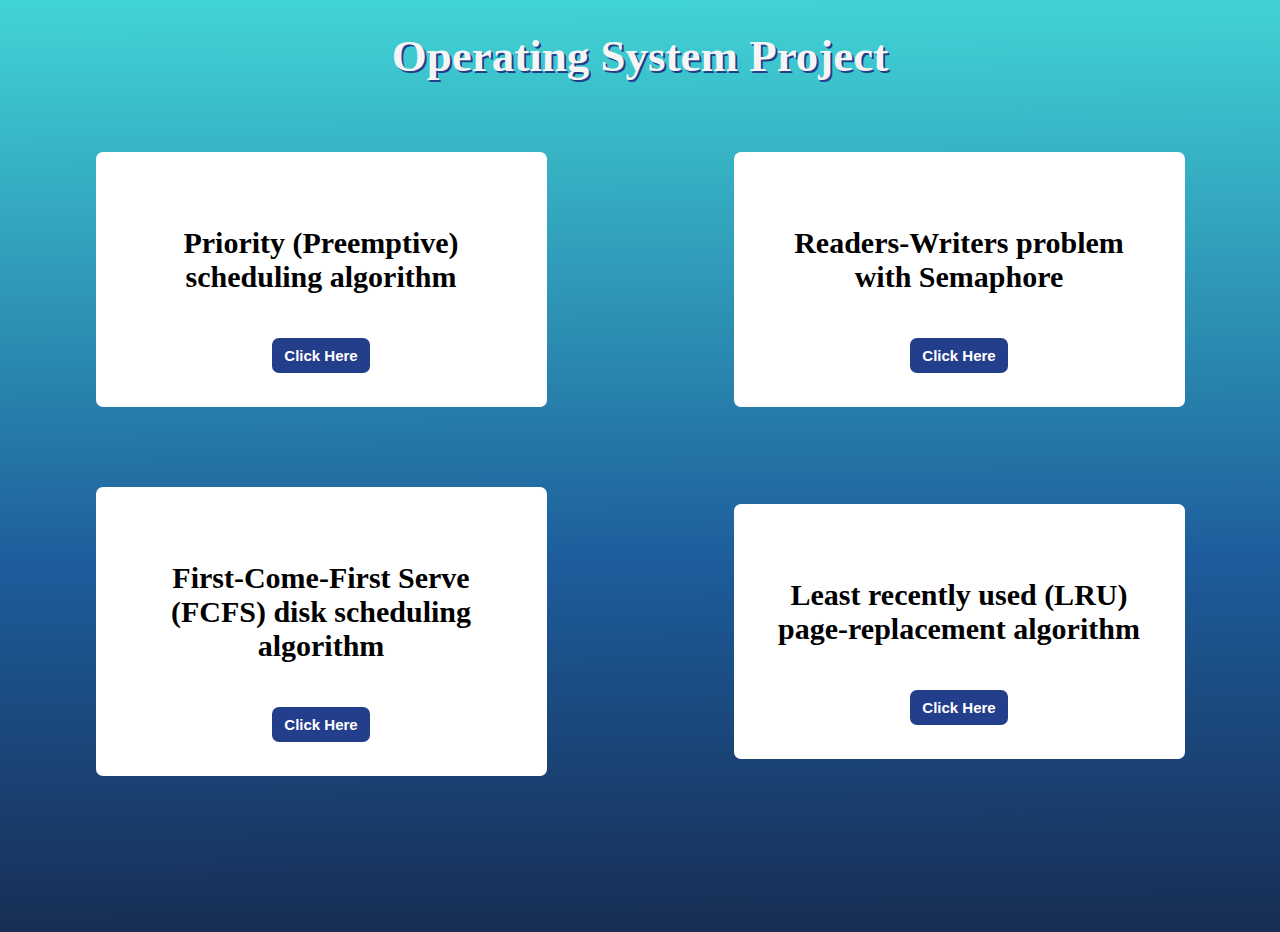
<file: index.html>
<!DOCTYPE html>
<html lang="en">

<head>
    <meta charset="UTF-8">
    <meta name="viewport" content="width=device-width, initial-scale=1.0">
    <title>OPERATING SYSTEM PROJECT</title>
</head>
<style>
    /* *{
        margin: 0;
        padding: 0;
    } */
    body {
        background-color: rgb(223, 223, 223);
        margin: 2px;
        border-radius: 2px;
        border: black;
        background: linear-gradient(-0.38deg,
                #172d53,
                rgba(1, 72, 143, 0.89) 39.57%,
                rgba(12, 201, 201, 0.78));
        min-height: 100vh;
    }

    .class1 {
        justify-content: center;
        text-align: center;

    }

    .project {
        background-color: white;
        width: 371px;
        height: Here0px;
        border-radius: 7px;
        padding: 34px 40px;
        margin: 40px;
        font-size: 30px;
    }
    h5{
        font-size: 15px;
    }
    h1{
        font-size: 45px;
        color: whitesmoke;
        text-shadow: 2px 2px #233e8b;
    }

    .btn {
        border-radius: 7px;
        border: none;
        background-color: #233e8b;
        color: white;
        padding: 9px 12px;
        font-size: 15px;
        font-weight: bold;
    }

    .btn:hover {
        background-color: #fbfcfd;
        color: rgb(0, 0, 0);
        border: 1px solid black;
        cursor: pointer;
    }

    .container {
        display: grid;
        grid-template-columns: 1fr 1fr;
        place-items: center;
    }
</style>

<body>
    <div class="class1">
        <h1>Operating System Project</h1>
        <div class="container">
            <div class="project" >
                
                <h4>Priority (Preemptive) scheduling algorithm</h4>
                <a href="/Priority (Preemptive) Scheduling/index.html">
                    <button class="btn">Click Here</button></a>
            </div>
            <div class="project">
                
                <h4>Readers-Writers problem with Semaphore</h4>
                <a href="/Readers-Writers with Semaphore/index.html">
                    <button class="btn">Click Here</button></a>
            </div>
            <div class="project">
                
                <h4>First-Come-First Serve (FCFS) disk scheduling algorithm</h4>
                <a href="/FCFS Disk Scheduling/index.html">
                    <button class="btn">Click Here</button></a>
            </div>
            <div class="project">
                
                <h4>Least recently used (LRU) page-replacement algorithm</h4>
                <a href="/LRU Page Replacement/index.html">
                    <button class="btn">Click Here</button></a>
            </div>

        </div>
    </div>
</body>

</html>
</file>
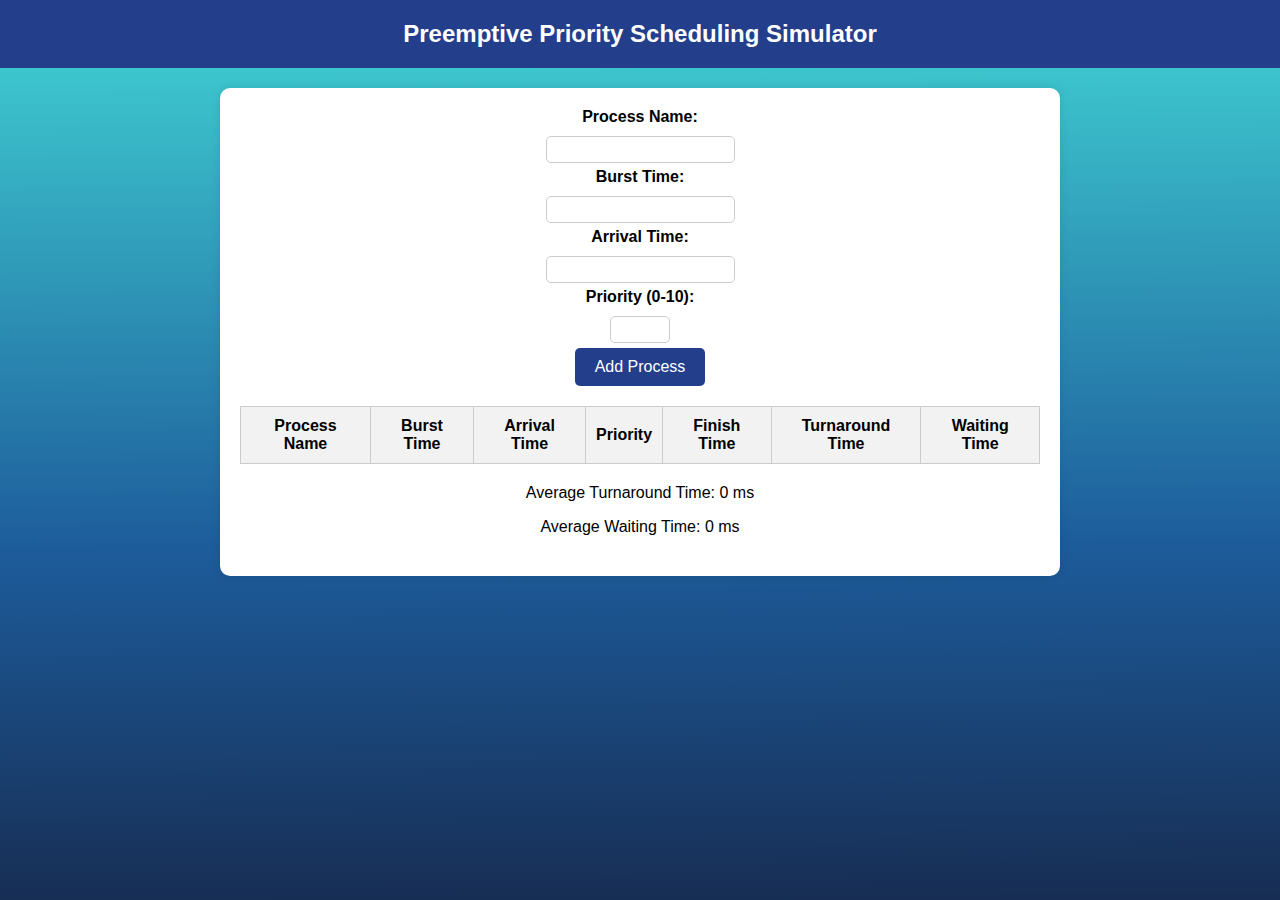
<file: Algorithm-1/index.html>
<!DOCTYPE html>
<html lang="en">

<head>
    <metahttp://127.0.0.1:3002/Algorithm-1/index.html charset="UTF-8">
    <meta name="viewport" content="width=device-width, initial-scale=1.0">
    <title>Priority Scheduling Simulator</title>
    <style>
        /* CSS styles */
        body {
            font-family: Arial, sans-serif;
            margin: 0;
            padding: 0;
            background-color: #f0f0f0;
            background: linear-gradient(-0.38deg,
                #172d53,
                rgba(1, 72, 143, 0.89) 39.57%,
                rgba(12, 201, 201, 0.78));
        min-height: 100vh;
        }

        header {
            background-color: #233e8b;
            color: white;
            text-align: center;
            padding: 20px 0;
        }

        nav h1 {
            margin: 0;
            font-size: 24px;
        }

        .container {
            max-width: 800px;
            margin: 20px auto;
            padding: 20px;
            background-color: #fff;
            border-radius: 10px;
            box-shadow: 0 0 10px rgba(0, 0, 0, 0.1);
        }

        form {
            text-align: center;
            margin-bottom: 20px;
        }

        form label {
            font-weight: bold;
            display: block;
            margin-bottom: 5px;
        }

        form input {
            margin: 5px;
            padding: 5px;
            border-radius: 5px;
            border: 1px solid #ccc;
        }

        form button {
            padding: 10px 20px;
            font-size: 16px;
            cursor: pointer;
            background-color: #233e8b;
            color: #fff;
            border: none;
            border-radius: 5px;
        }

        form button:hover {
            background-color: #001d4a;
        }

        table {
            width: 100%;
            border-collapse: collapse;
            margin-bottom: 20px;
        }

        th,
        td {
            padding: 10px;
            border: 1px solid #ccc;
            text-align: center;
        }

        th {
            background-color: #f2f2f2;
        }

        #statistics {
            text-align: center;
            margin-bottom: 20px;
        }

        #gantt-chart {
            max-width: 60%;
            margin: 20px auto;
            text-align: center;
            display: flex;
            justify-content: center;
            align-items: center;
            flex-direction: row;
            margin: auto;

        }

        .gantt-block-inner {
            height: 20px;
            text-align: center;
            line-height: 20px;
            border: 1px solid #000;
            padding: 2px 5px 2px 5px;
            background-color: #233e8b;
            color: #fff;
            font-weight: bold;
        }

        .gantt-block-time {
            display: flex;
            justify-content: flex-end;
        }

        .gantt-block-time-first {
            display: flex;
            justify-content: space-between;
        }
    </style>
</head>

<body>
    <header>
        <nav>
            <h1>Preemptive Priority Scheduling Simulator</h1>
        </nav>
    </header>

    <div class="container">
        <form id="process-form">
            <label for="process-name">Process Name:</label>
            <input type="text" id="process-name" required />

            <label for="burst-time">Burst Time:</label>
            <input type="number" id="burst-time" required />

            <label for="arrival-time">Arrival Time:</label>
            <input type="number" id="arrival-time" required />

            <label for="priority">Priority (0-10):</label>
            <input type="number" id="priority" min="0" max="10" required />

            <br>
            <button type="submit">Add Process</button>
            <br>
        </form>
<!-- <a href="index.html">
        <button> simulate </button>
    </a> -->

     <!-- <a href="index.html">
     <button>click me</button></a>
    </div> -->

        <table id="process-table">
            <thead>
                <tr>
                    <th>Process Name</th>
                    <th>Burst Time</th>
                    <th>Arrival Time</th>
                    <th>Priority</th>
                    <th>Finish Time</th>
                    <th>Turnaround Time</th>
                    <th>Waiting Time</th>
                </tr>
            </thead>
            <tbody>
                <!-- Process rows will be dynamically added here -->
            </tbody>
        </table>

        <div id="statistics">
            <p>Average Turnaround Time: <span id="avg-turnaround-time">0</span> ms</p>
            <p>Average Waiting Time: <span id="avg-waiting-time">0</span> ms</p>
        </div>

        <div id="gantt-chart">
            <!-- Gantt chart will be dynamically generated here -->
        </div>
    </div>

    <script src="./priority.js"></script>
</body>

</html>
</file>
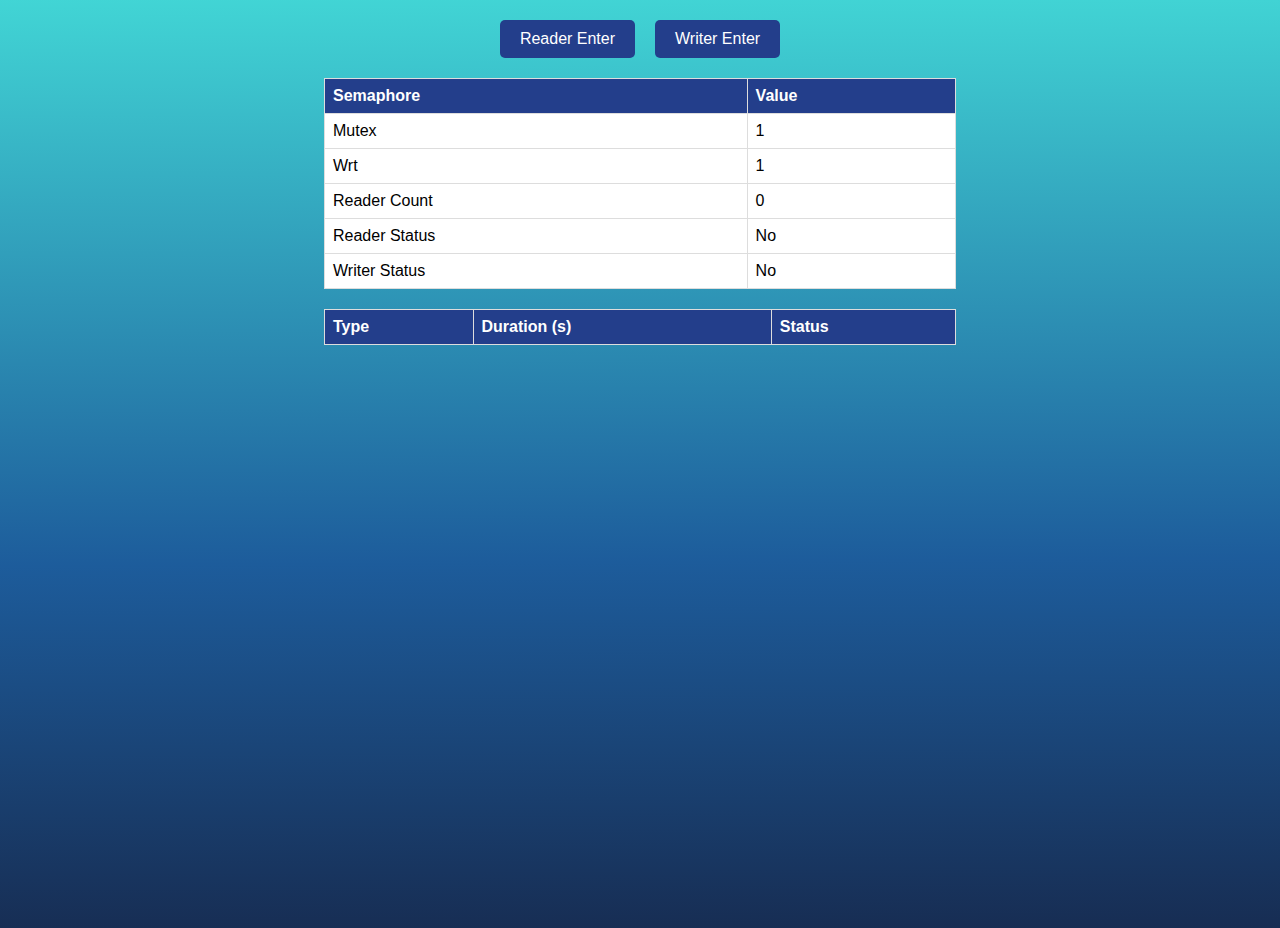
<file: Algorithm-2/index.html>
<!DOCTYPE html>
<html lang="en">
<head>
  <meta charset="UTF-8" />
  <meta name="viewport" content="width=device-width, initial-scale=1.0" />
  <title>Readers and Writers Problem</title>
  <link rel="stylesheet" type="text/css" href="styles.css">
</head>

<body>
  <div class="container">
    <button class="reader" onclick="startOperation('reader')">Reader Enter</button>
    <button class="writer" onclick="startOperation('writer')">Writer Enter</button>
  </div>
  <table id="output">
    <tr>
      <th>Semaphore</th>
      <th>Value</th>
    </tr>
    <tr>
      <td>Mutex</td>
      <td id="mutexValue">1</td>
    </tr>
    <tr>
      <td>Wrt</td>
      <td id="wrtValue">1</td>
    </tr>
    <tr>
      <td>Reader Count</td>
      <td id="readerCount">0</td>
    </tr>
    <tr>
      <td>Reader Status</td>
      <td id="readerStatus">No</td>
    </tr>
    <tr>
      <td>Writer Status</td>
      <td id="writerStatus">No</td>
    </tr>
  </table>
  <table id="operationOutput">
    <tr>
      <th>Type</th>
      <th>Duration (s)</th>
      <th>Status</th>
    </tr>
  </table>
  <script src="script.js"></script>
</body>
</html>
</file>
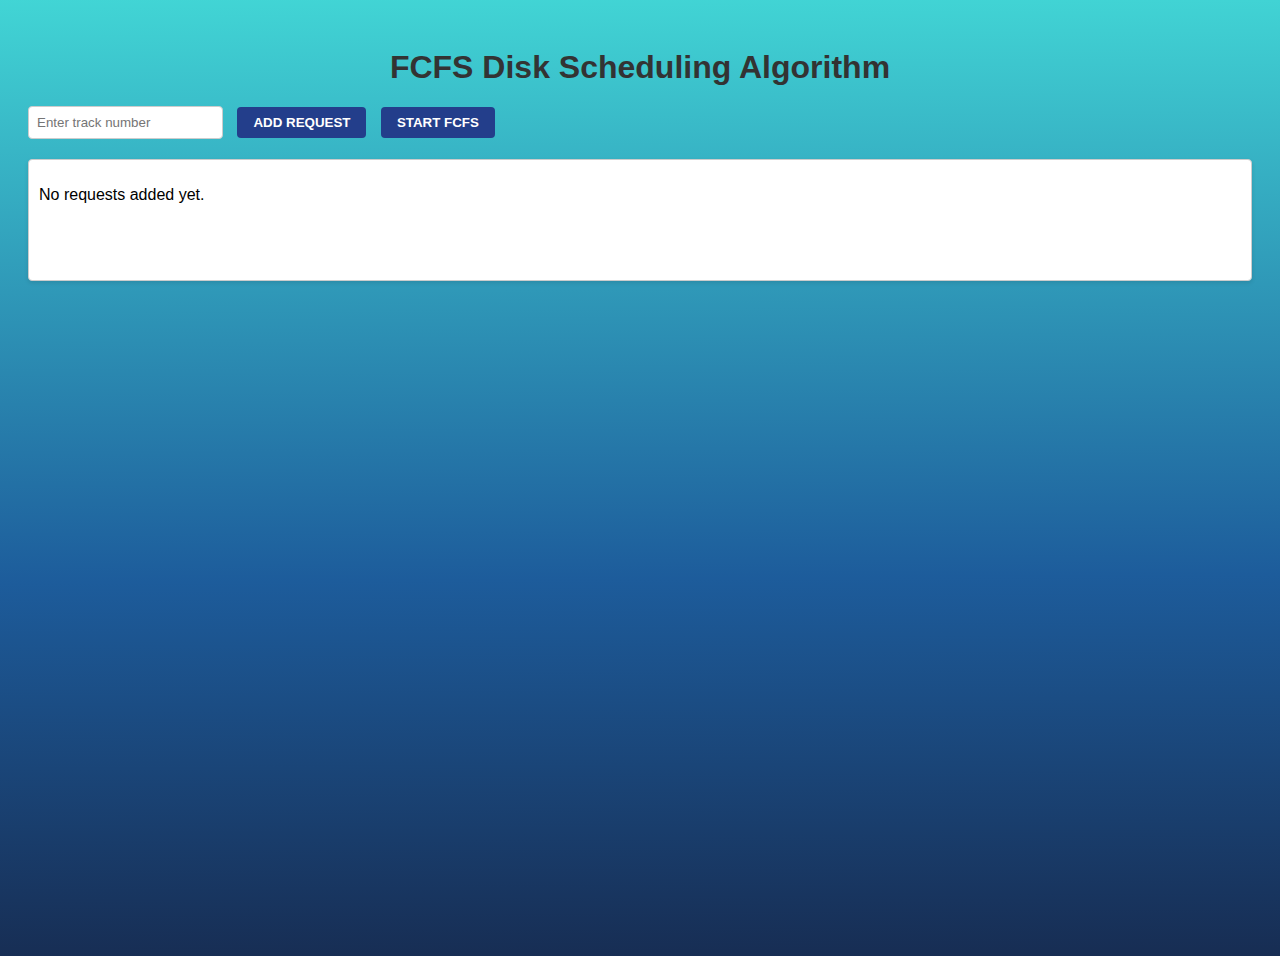
<file: Algorithm-3/index.html>
<!DOCTYPE html>
<html lang="en">
<head>
<meta charset="UTF-8">
<meta name="viewport" content="width=device-width, initial-scale=1.0">
<title>FCFS Disk Scheduling</title>
<style>
    body {
        font-family: Arial, sans-serif;
        padding: 20px;
        background-color: #f8f8f8;
        background: linear-gradient(-0.38deg,
                #172d53,
                rgba(1, 72, 143, 0.89) 39.57%,
                rgba(12, 201, 201, 0.78));
        min-height: 100vh;
    }
    h1 {
        color: #333;
        text-align: center;
        margin-bottom: 20px;
    }
    button {
        padding: 8px 16px;
        margin-right: 10px;
        cursor: pointer;
        background-color: #233e8b;
        color: white;
        border: none;
        border-radius: 4px;
        text-transform: uppercase;
        font-weight: bold;
    }
    button:hover {
        background-color: #022b56;
    }
    #output {
        margin-top: 20px;
        border: 1px solid #ccc;
        padding: 10px;
        min-height: 100px;
        background-color: #fff;
        border-radius: 4px;
        box-shadow: 0 2px 4px rgba(0, 0, 0, 0.1);
    }
    input[type="text"] {
        padding: 8px;
        border: 1px solid #ccc;
        border-radius: 4px;
        margin-right: 10px;
    }
    input[type="text"]:focus {
        outline: none;
        border-color: #233e8b;
    }
</style>
</head>
<body>
<h1>FCFS Disk Scheduling Algorithm</h1>
<div>
    <input type="text" id="trackInput" placeholder="Enter track number">
    <button onclick="addRequest()">Add Request</button>
    <button onclick="startFCFS()">Start FCFS</button>
</div>
<div id="output">
    <p>No requests added yet.</p>
</div>

<script>
    let requests = [];
    let currentTrack =0;

    function addRequest() {
        debugger
        let trackInput = document.getElementById("trackInput");
        let track = trackInput.value.trim();
        if (track !== "") {
            track = parseInt(track);
            if (!isNaN(track)) {
                requests.push(track);
                updateOutput();
                trackInput.value = "";
            } else {
                alert("Invalid track number. Please enter a valid number.");
            }
        }
    }

    function startFCFS() {
        if (requests.length === 0) {
            alert("No requests added yet.");
            return;
        }

        let output = document.getElementById("output");
        output.innerHTML = "<p>Moving disk arm...</p>";

            let movements = [];
            let totalMovements = 0;
            for (let i = 0; i < requests.length; i++) {
                movements.push(Math.abs(currentTrack - requests[i]));
                totalMovements += Math.abs(currentTrack - requests[i]);
                currentTrack = requests[i];
            }
            output.innerHTML = "<p>FCFS completed.</p><p>Total head movements: " + totalMovements + "</p>";
    }

    function updateOutput() {
        let output = document.getElementById("output");
        let html = "<p>Requests:</p><ul>";
        for (let i = 0; i < requests.length; i++) {
            html += "<li>Track " + requests[i] + "</li>";
        }
        html += "</ul>";
        output.innerHTML = html;
    }
</script>
</body>
</html>
</file>
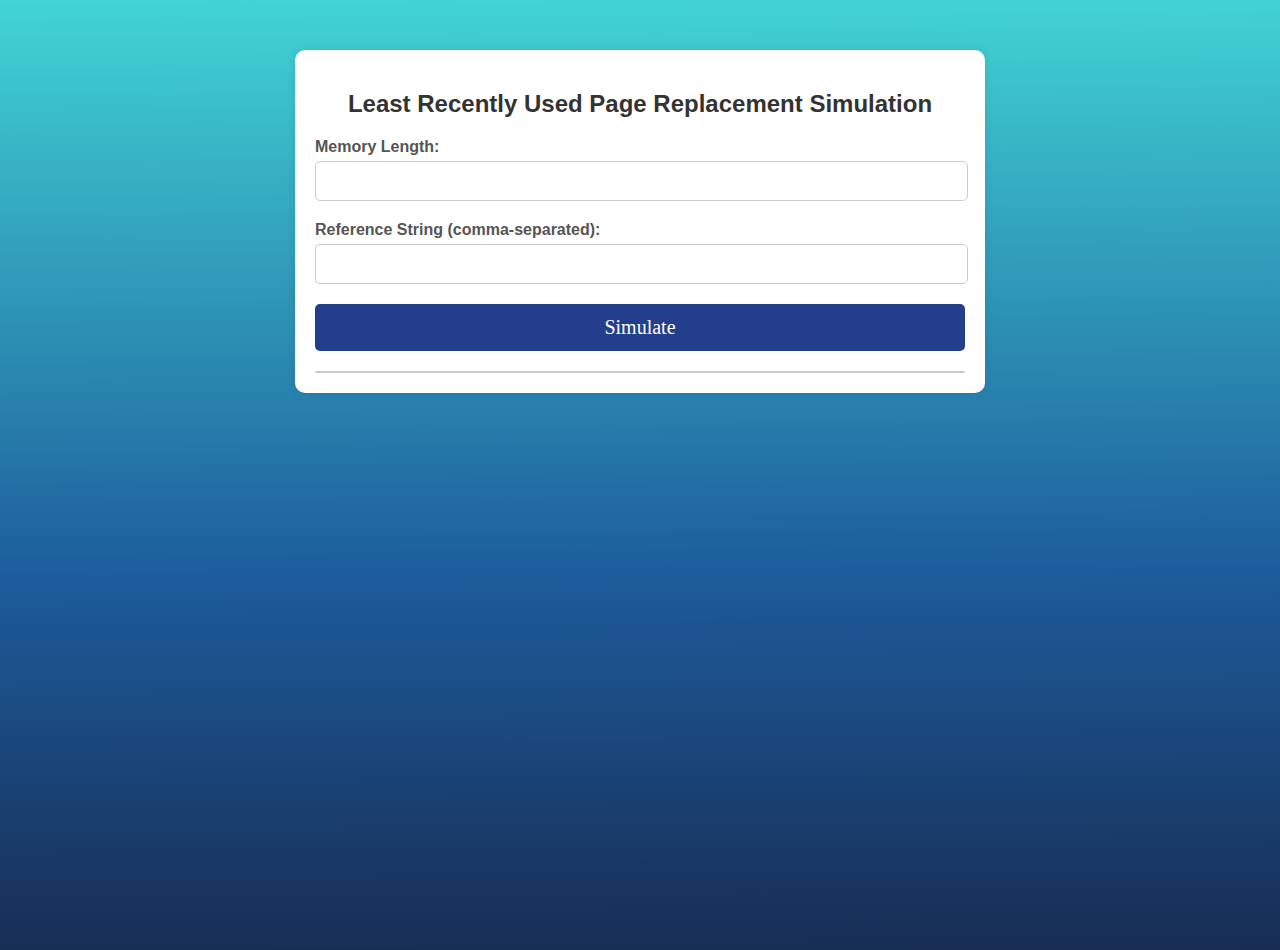
<file: Algorithm-4/index.html>
<!DOCTYPE html>
<html lang="en">
<head>
    <meta charset="UTF-8">
    <meta name="viewport" content="width=device-width, initial-scale=1.0">
    <title>LRU Page Replacement</title>
    <link rel="stylesheet" href="style.css">
</head>
<body>
    <div class="container">
        <h2 class="heading">Least Recently Used Page Replacement Simulation</h2>
        <div class="input-section">
            <label for="memoryLength">Memory Length:</label>
            <input type="number" id="memoryLength">
        </div>
        <div class="input-section">
            <label for="referenceString">Reference String (comma-separated):</label>
            <input type="text" id="referenceString">
        </div>
        <button class="simulate-button" onclick="simulateLRU()">Simulate</button>
        <div id="output" class="output-section"></div>
    </div>
    <script src="script.js"></script>
</body>
</html>
</file>
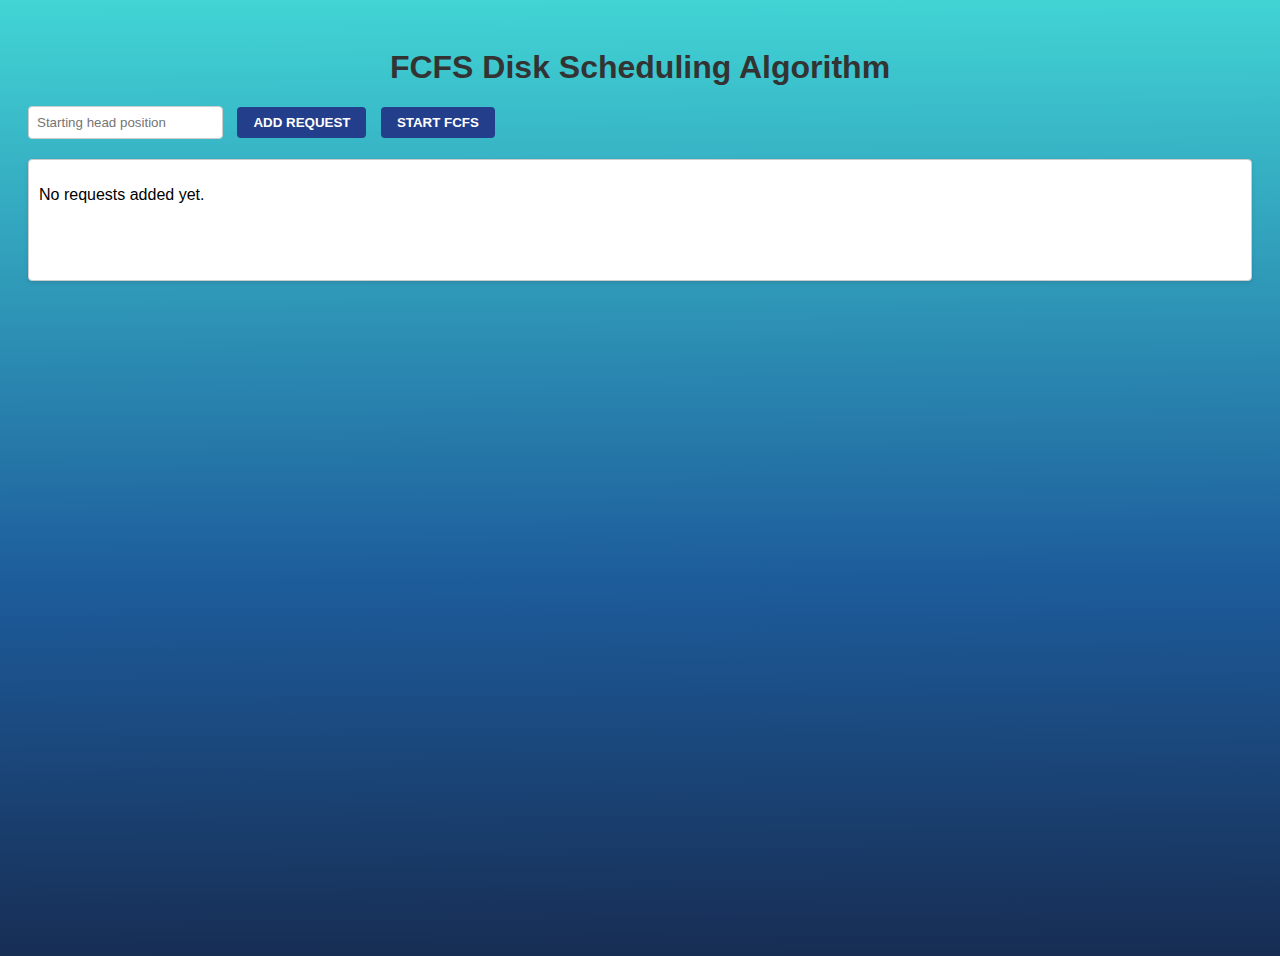
<file: FCFS Disk Scheduling/index.html>
<!DOCTYPE html>
<html lang="en">
<head>
<meta charset="UTF-8">
<meta name="viewport" content="width=device-width, initial-scale=1.0">
<title>FCFS Disk Scheduling</title>
<link rel="stylesheet" href="style.css">
</head>
<body>
<h1>FCFS Disk Scheduling Algorithm</h1>
<div>
    <input type="text" id="trackInput" placeholder="Starting head position">

    <button onclick="addRequest()">Add Request</button>
    <button onclick="startFCFS()">Start FCFS</button>
</div>
<div id="output">
    <p>No requests added yet.</p>
</div>

<script src="script.js">  </script>
</body>
</html>
</file>
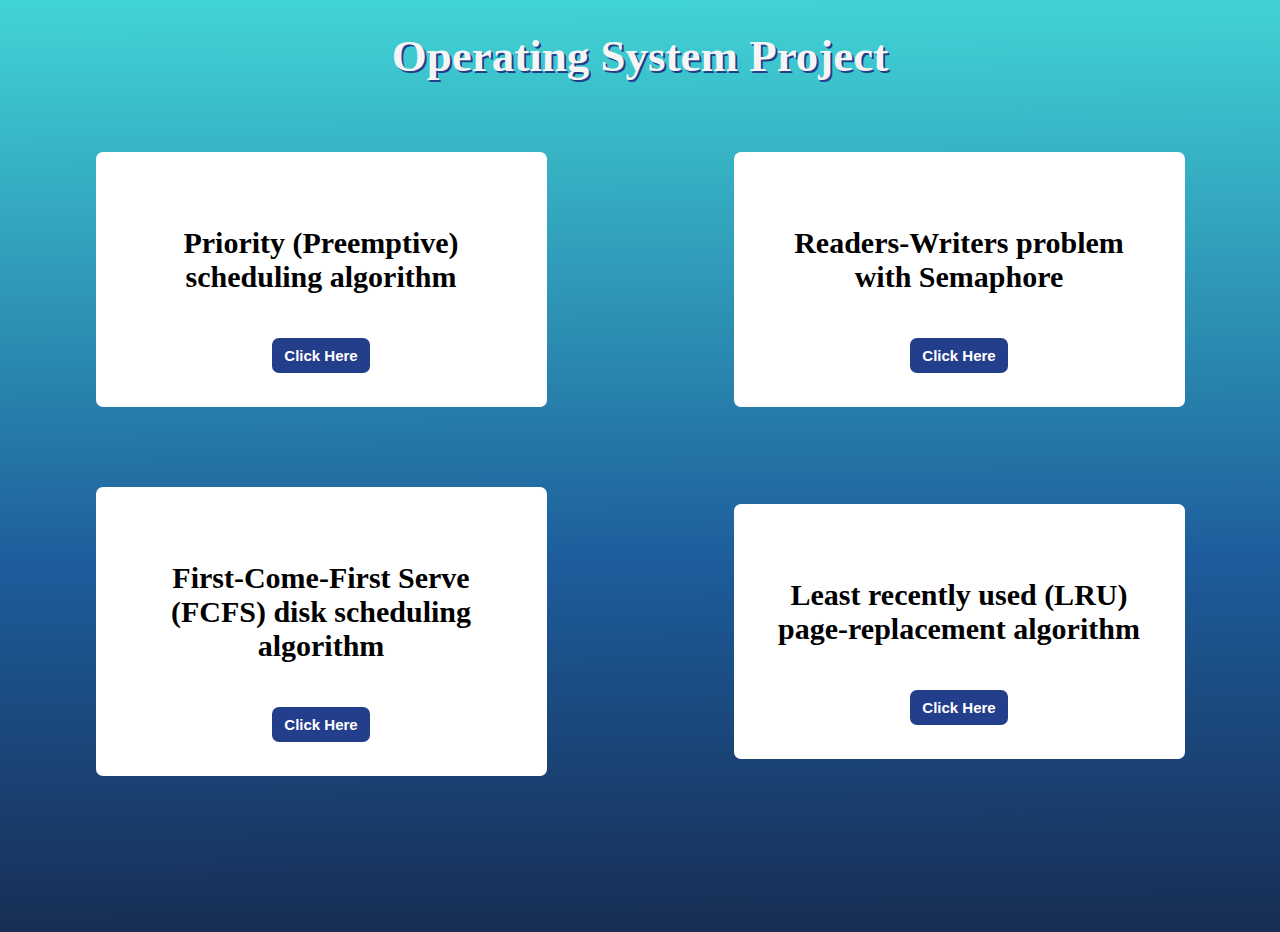
<file: HomePage/index.html>
<!DOCTYPE html>
<html lang="en">

<head>
    <meta charset="UTF-8">
    <meta name="viewport" content="width=device-width, initial-scale=1.0">
    <title>OPERATING SYSTEM PROJECT</title>
</head>
<style>
    /* *{
        margin: 0;
        padding: 0;
    } */
    body {
        background-color: rgb(223, 223, 223);
        margin: 2px;
        border-radius: 2px;
        border: black;
        background: linear-gradient(-0.38deg,
                #172d53,
                rgba(1, 72, 143, 0.89) 39.57%,
                rgba(12, 201, 201, 0.78));
        min-height: 100vh;
    }

    .class1 {
        justify-content: center;
        text-align: center;

    }

    .project {
        background-color: white;
        width: 371px;
        height: Here0px;
        border-radius: 7px;
        padding: 34px 40px;
        margin: 40px;
        font-size: 30px;
    }
    h5{
        font-size: 15px;
    }
    h1{
        font-size: 45px;
        color: whitesmoke;
        text-shadow: 2px 2px #233e8b;
    }

    .btn {
        border-radius: 7px;
        border: none;
        background-color: #233e8b;
        color: white;
        padding: 9px 12px;
        font-size: 15px;
        font-weight: bold;
    }

    .btn:hover {
        background-color: #fbfcfd;
        color: rgb(0, 0, 0);
        border: 1px solid black;
        cursor: pointer;
    }

    .container {
        display: grid;
        grid-template-columns: 1fr 1fr;
        place-items: center;
    }
</style>

<body>
    <div class="class1">
        <h1>Operating System Project</h1>
        <div class="container">
            <div class="project" >
                
                <h4>Priority (Preemptive) scheduling algorithm</h4>
                <a href="../Priority (Preemptive) Scheduling/index.html">
                    <button class="btn">Click Here</button></a>
            </div>
            <div class="project">
                
                <h4>Readers-Writers problem with Semaphore</h4>
                <a href="../Readers-Writers with Semaphore/index.html">
                    <button class="btn">Click Here</button></a>
            </div>
            <div class="project">
                
                <h4>First-Come-First Serve (FCFS) disk scheduling algorithm</h4>
                <a href="../FCFS Disk Scheduling/index.html">
                    <button class="btn">Click Here</button></a>
            </div>
            <div class="project">
                
                <h4>Least recently used (LRU) page-replacement algorithm</h4>
                <a href="../LRU Page Replacement/index.html">
                    <button class="btn">Click Here</button></a>
            </div>

        </div>
    </div>
</body>

</html>
</file>
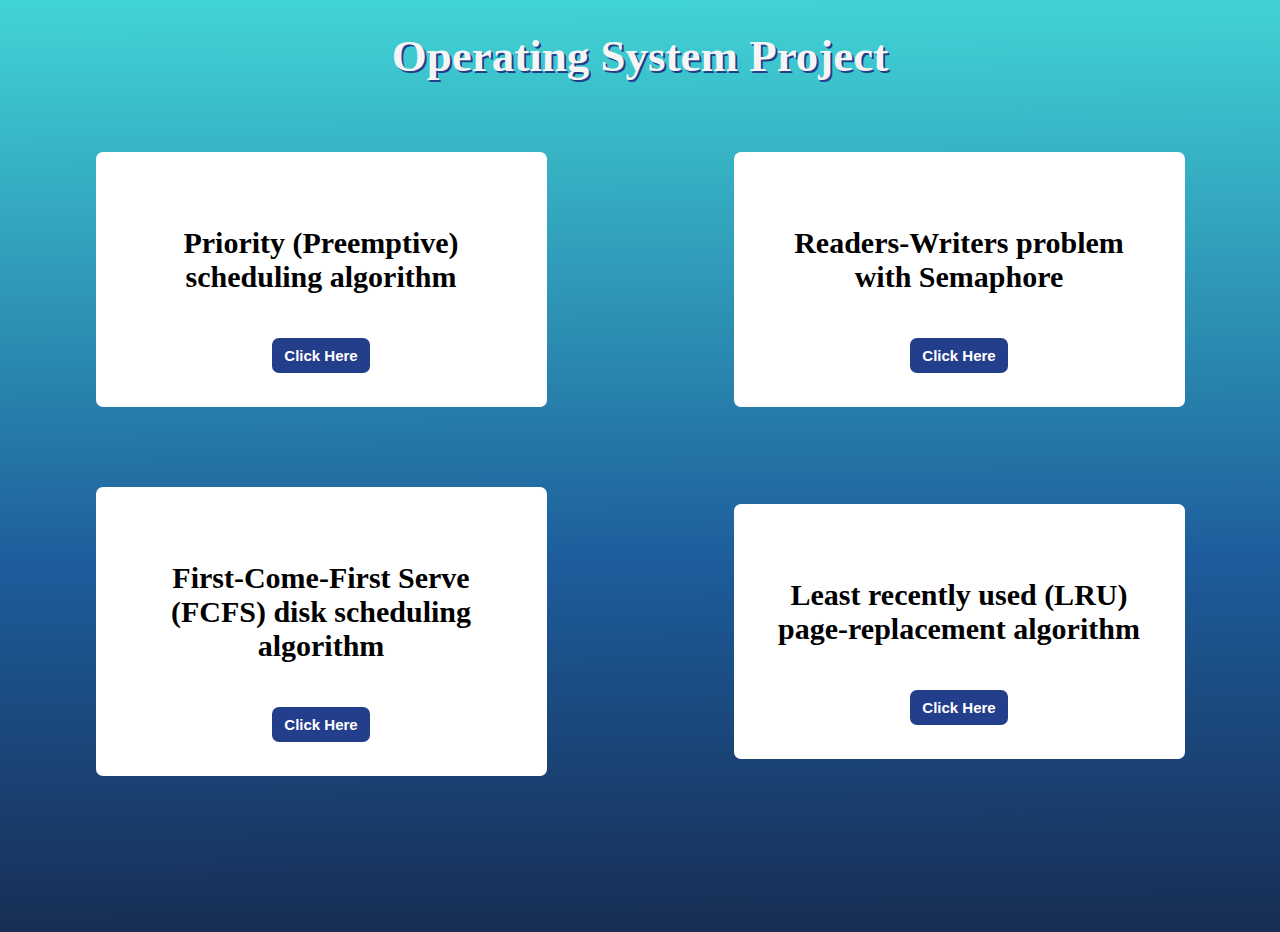
<file: HomePage/home.html>
<!DOCTYPE html>
<html lang="en">

<head>
    <meta charset="UTF-8">
    <meta name="viewport" content="width=device-width, initial-scale=1.0">
    <title>OPERATING SYSTEM PROJECT</title>
</head>
<style>
    /* *{
        margin: 0;
        padding: 0;
    } */
    body {
        background-color: rgb(223, 223, 223);
        margin: 2px;
        border-radius: 2px;
        border: black;
        background: linear-gradient(-0.38deg,
                #172d53,
                rgba(1, 72, 143, 0.89) 39.57%,
                rgba(12, 201, 201, 0.78));
        min-height: 100vh;
    }

    .class1 {
        justify-content: center;
        text-align: center;

    }

    .project {
        background-color: white;
        width: 371px;
        height: Here0px;
        border-radius: 7px;
        padding: 34px 40px;
        margin: 40px;
        font-size: 30px;
    }
    h5{
        font-size: 15px;
    }
    h1{
        font-size: 45px;
        color: whitesmoke;
        text-shadow: 2px 2px #233e8b;
    }

    .btn {
        border-radius: 7px;
        border: none;
        background-color: #233e8b;
        color: white;
        padding: 9px 12px;
        font-size: 15px;
        font-weight: bold;
    }

    .btn:hover {
        background-color: #fbfcfd;
        color: rgb(0, 0, 0);
        border: 1px solid black;
        cursor: pointer;
    }

    .container {
        display: grid;
        grid-template-columns: 1fr 1fr;
        place-items: center;
    }
</style>

<body>
    <div class="class1">
        <h1>Operating System Project</h1>
        <div class="container">
            <div class="project" >
                
                <h4>Priority (Preemptive) scheduling algorithm</h4>
                <a href="http://127.0.0.1:3002/Algorithm-1/index.html">
                    <button class="btn">Click Here</button></a>
            </div>
            <div class="project">
                
                <h4>Readers-Writers problem with Semaphore</h4>
                <a href="http://127.0.0.1:3002/Algorithm-2/index.html">
                    <button class="btn">Click Here</button></a>
            </div>
            <div class="project">
                
                <h4>First-Come-First Serve (FCFS) disk scheduling algorithm</h4>
                <a href="http://127.0.0.1:3002/Algorithm-3/index.html">
                    <button class="btn">Click Here</button></a>
            </div>
            <div class="project">
                
                <h4>Least recently used (LRU) page-replacement algorithm</h4>
                <a href="http://127.0.0.1:3002/Algorithm-4/index.html">
                    <button class="btn">Click Here</button></a>
            </div>

        </div>
    </div>
</body>

</html>
</file>
<file: Algorithm-2/styles.css>
body {
    font-family: Arial, sans-serif;
    background-color: #f0f0f0;
    background: linear-gradient(-0.38deg,
                #172d53,
                rgba(1, 72, 143, 0.89) 39.57%,
                rgba(12, 201, 201, 0.78));
        min-height: 100vh;
  }
  
  .container {
    display: flex;
    justify-content: center;
    align-items: center;
    margin-top: 20px;
  }
  
  .reader, .writer {
    margin: 0 10px;
    padding: 10px 20px;
    border: none;
    border-radius: 5px;
    font-size: 16px;
    cursor: pointer;
    background-color: #233e8b;
    color: white;
    transition: background-color 0.3s ease;
  }
  
  .reader:hover, .writer:hover {
    background-color: #13224a;
  }
  
  table {
    margin-top: 20px;
    border-collapse: collapse;
    width: 50%;
    margin-left: auto;
    margin-right: auto;
    background-color: white;

  }
  
  th, td {
    border: 1px solid #dddddd;
    text-align: left;
    padding: 8px;
  }
  
  th {
    background-color: #233e8b;
    color: white;
  }
</file>
<file: Algorithm-4/style.css>
body {
    font-family: Arial, sans-serif;
    margin: 0;
    padding: 0;
    background-color: #f0f0f0;
    background: linear-gradient(-0.38deg,
                #172d53,
                rgba(1, 72, 143, 0.89) 39.57%,
                rgba(12, 201, 201, 0.78));
        min-height: 100vh;
}

.container {
    max-width: 650px;
    margin: 50px auto;
    padding: 20px;
    background-color: #fff;
    border-radius: 10px;
    box-shadow: 0 0 10px rgba(0, 0, 0, 0.1);
}

.heading {
    text-align: center;
    color: #333;
    margin-bottom: 20px;
}

.input-section {
    margin-bottom: 20px;
}

.input-section label {
    display: block;
    font-weight: bold;
    margin-bottom: 5px;
    color: #555;
}

.input-section input {
    width: 97%;
    padding: 10px;
    border: 1px solid #ccc;
    border-radius: 5px;
    font-size: 16px;
}

.simulate-button {
    display: block;
    width: 100%;
    padding: 12px;
    background-color: #233e8b;
    color: #fff;
    border: none;
    border-radius: 5px;
    font-size: 20px;
    font-family:Georgia, 'Times New Roman', Times, serif;
    cursor: pointer;
    transition: background-color 0.3s;
}

.simulate-button:hover {
    background-color: #040768;
}

.output-section {
    margin-top: 20px;
    padding: 0;
    border: 1px solid #ccc;
    border-radius: 10px;
    overflow-x: auto; /* Add horizontal scroll if needed */
}

.output-table {
    width: 100%;
    border-collapse: collapse;
}

.output-table th,
.output-table td {
    border: 1px solid #ccc;
    padding: 8px;
    text-align: left;
}

.output-table th {
    background-color: #f2f2f2;
}
</file>
<file: FCFS Disk Scheduling/style.css>
body {
        font-family: Arial, sans-serif;
        padding: 20px;
        background-color: #f8f8f8;
        background: linear-gradient(-0.38deg,
                #172d53,
                rgba(1, 72, 143, 0.89) 39.57%,
                rgba(12, 201, 201, 0.78));
        min-height: 100vh;
    }
    h1 {
        color: #333;
        text-align: center;
        margin-bottom: 20px;
    }
    button {
        padding: 8px 16px;
        margin-right: 10px;
        cursor: pointer;
        background-color: #233e8b;
        color: white;
        border: none;
        border-radius: 4px;
        text-transform: uppercase;
        font-weight: bold;
    }
    button:hover {
        background-color: #022b56;
    }
    #output {
        margin-top: 20px;
        border: 1px solid #ccc;
        padding: 10px;
        min-height: 100px;
        background-color: #fff;
        border-radius: 4px;
        box-shadow: 0 2px 4px rgba(0, 0, 0, 0.1);
    }
    input[type="text"] {
        padding: 8px;
        border: 1px solid #ccc;
        border-radius: 4px;
        margin-right: 10px;
    }
    input[type="text"]:focus {
        outline: none;
        border-color: #233e8b;
    }
</file>
